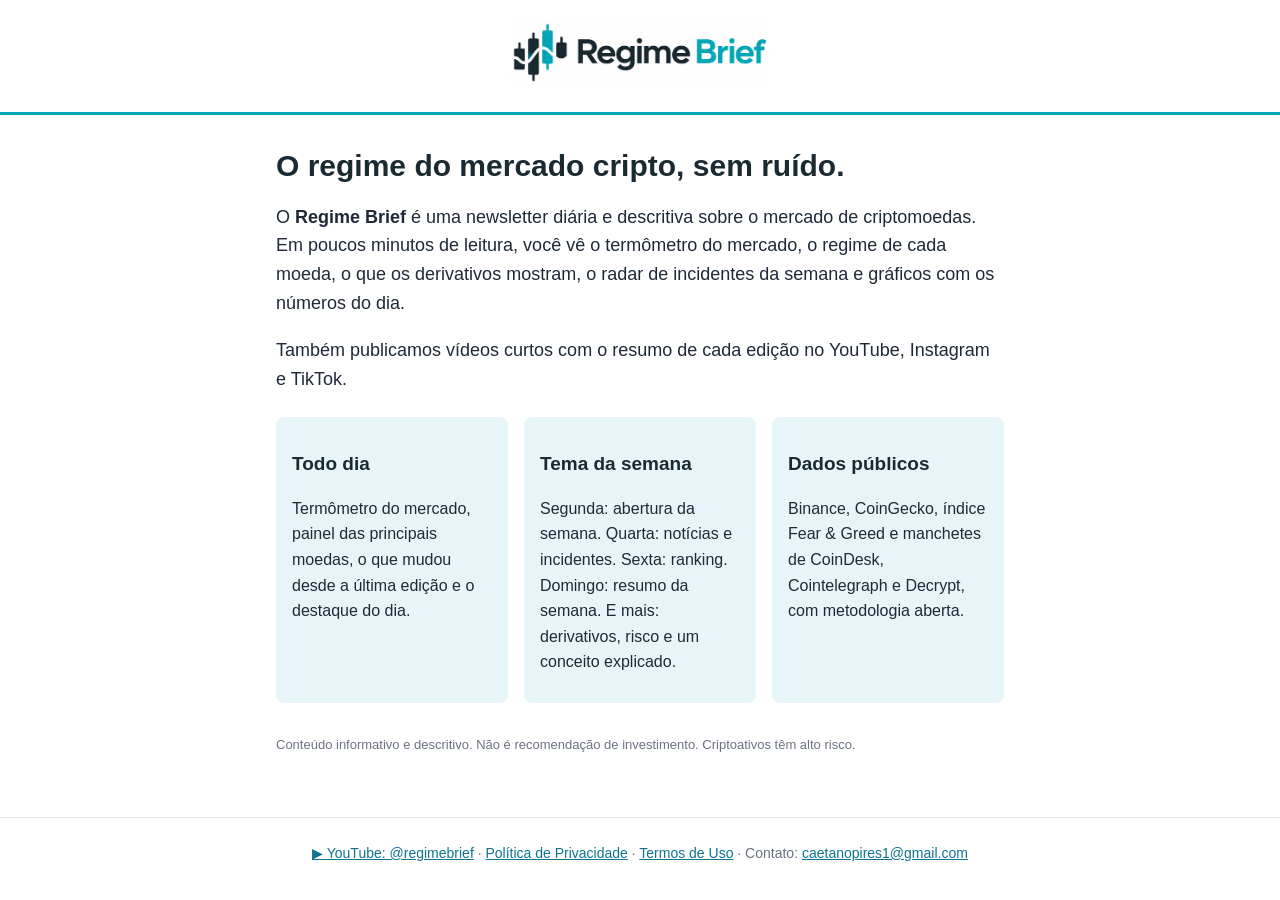
<file: index.html>
<!doctype html>
<html lang="pt-BR">
<head>
<meta charset="utf-8">
<meta name="google-site-verification" content="VPAwm0JEh3A8kWUuvqzXuWrbptWT-COKLpIOCmyo-Vg" />
<meta name="viewport" content="width=device-width,initial-scale=1">
<title>Regime Brief — o regime do mercado cripto, sem ruído</title>
<meta name="description" content="Newsletter diária e descritiva sobre o mercado de criptomoedas: termômetro do mercado, regime, derivativos, radar de incidentes e gráficos.">
<link rel="icon" href="icon.png">
<link rel="stylesheet" href="style.css">
</head>
<body>
<header class="top"><img src="logo.png" alt="Regime Brief" class="logo"></header>
<main>
  <section class="hero">
    <h1>O regime do mercado cripto, sem ruído.</h1>
    <p>O <strong>Regime Brief</strong> é uma newsletter diária e descritiva sobre o mercado de criptomoedas. Em poucos minutos de leitura, você vê o termômetro do mercado, o regime de cada moeda, o que os derivativos mostram, o radar de incidentes da semana e gráficos com os números do dia.</p>
    <p>Também publicamos vídeos curtos com o resumo de cada edição no YouTube, Instagram e TikTok.</p>
  </section>
  <section class="grid">
    <div><h2>Todo dia</h2><p>Termômetro do mercado, painel das principais moedas, o que mudou desde a última edição e o destaque do dia.</p></div>
    <div><h2>Tema da semana</h2><p>Segunda: abertura da semana. Quarta: notícias e incidentes. Sexta: ranking. Domingo: resumo da semana. E mais: derivativos, risco e um conceito explicado.</p></div>
    <div><h2>Dados públicos</h2><p>Binance, CoinGecko, índice Fear &amp; Greed e manchetes de CoinDesk, Cointelegraph e Decrypt, com metodologia aberta.</p></div>
  </section>
  <p class="aviso">Conteúdo informativo e descritivo. Não é recomendação de investimento. Criptoativos têm alto risco.</p>
</main>
<footer>
  <a href="https://www.youtube.com/@regimebrief">▶ YouTube: @regimebrief</a> · <a href="privacidade.html">Política de Privacidade</a> · <a href="termos.html">Termos de Uso</a> · Contato: <a href="mailto:caetanopires1@gmail.com">caetanopires1@gmail.com</a>
</footer>
</body>
</html>
</file>
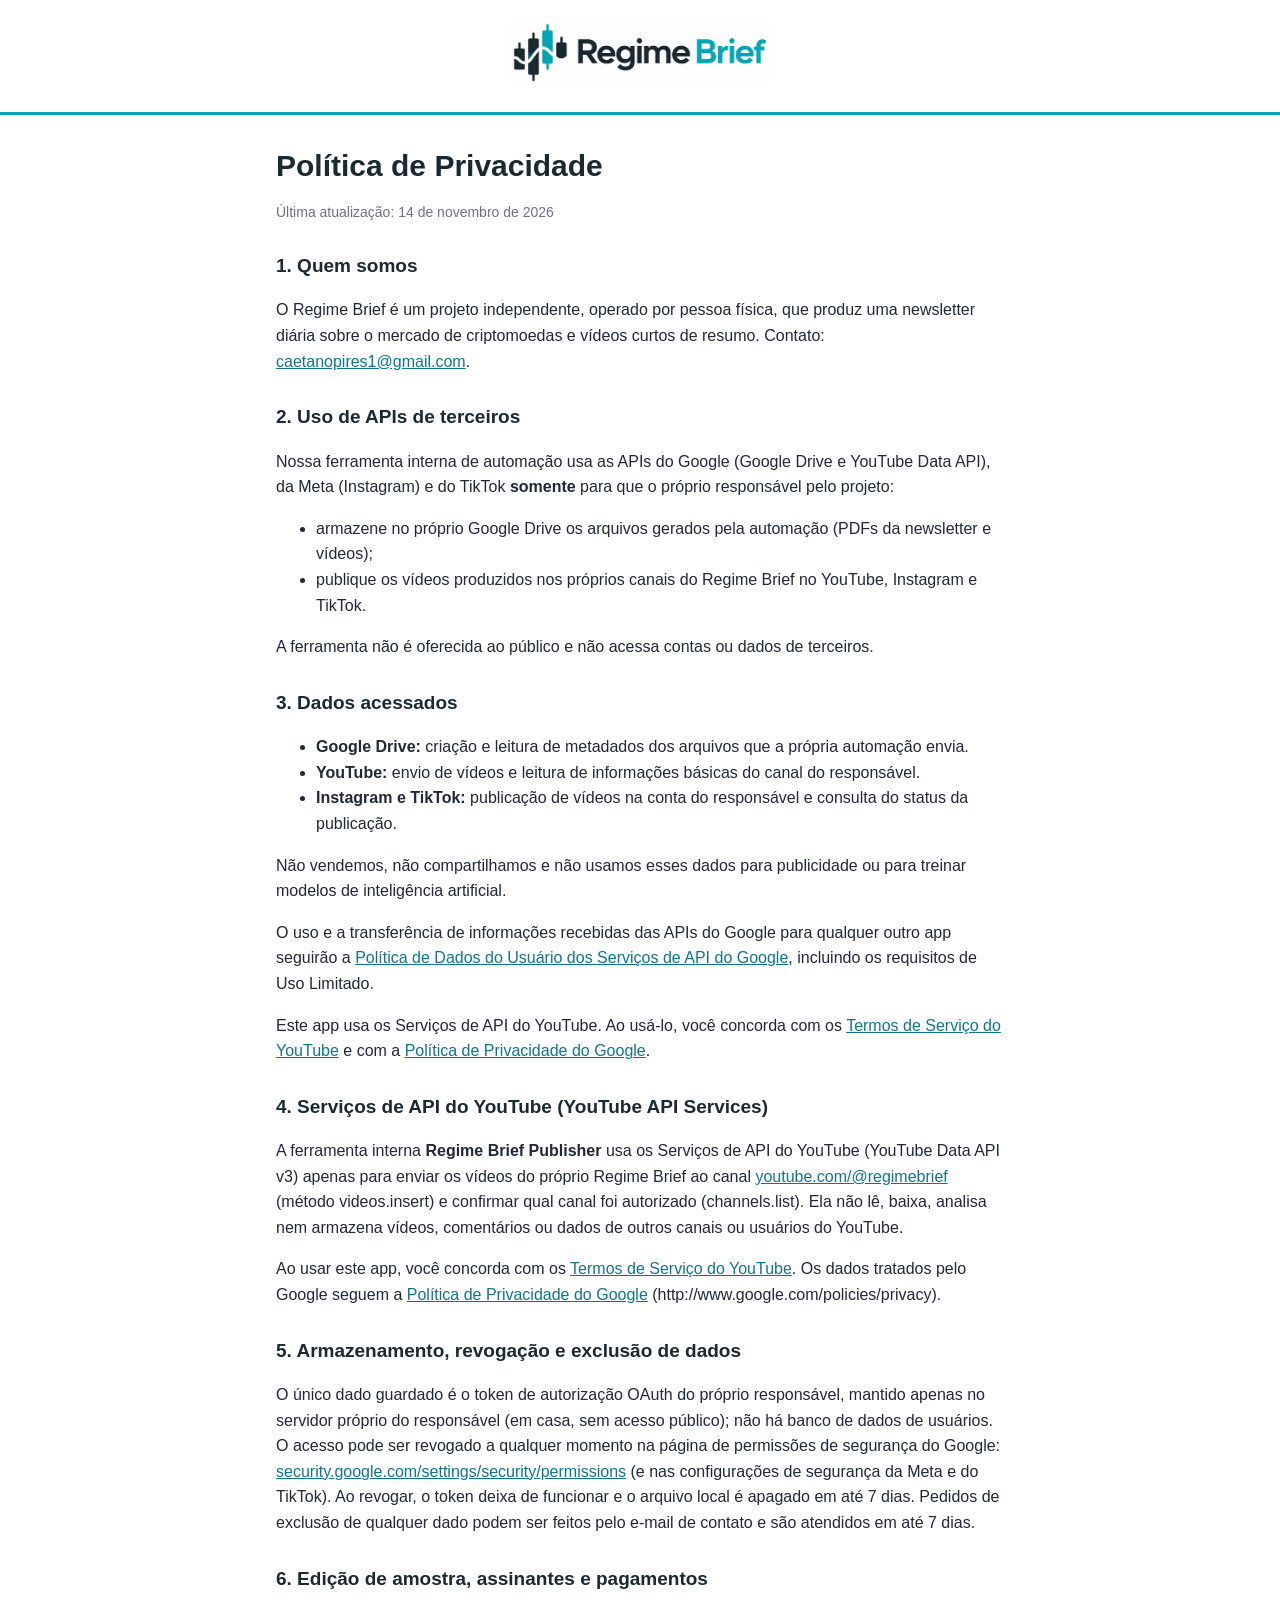
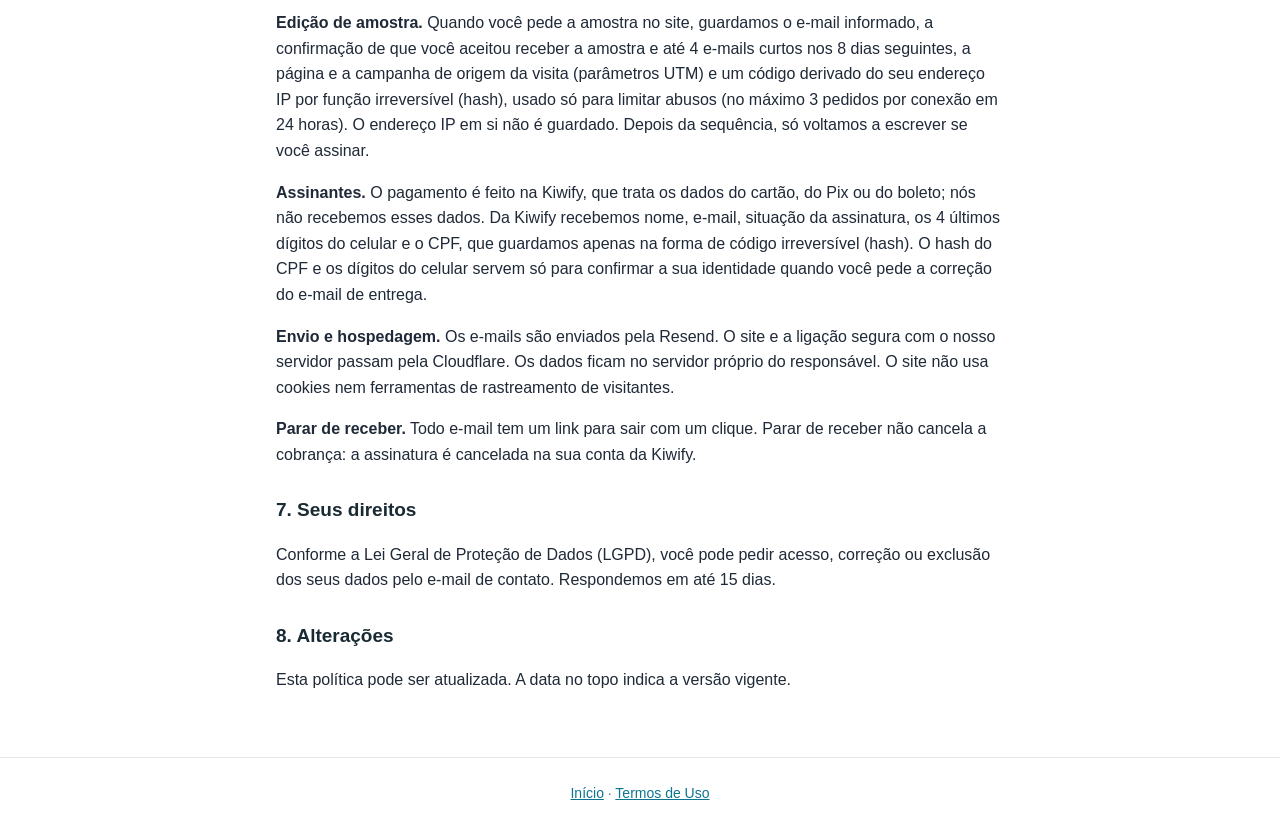
<file: privacidade.html>
<!doctype html>
<html lang="pt-BR">
<head>
<meta charset="utf-8">
<meta name="viewport" content="width=device-width,initial-scale=1">
<title>Política de Privacidade — Regime Brief</title>
<link rel="icon" href="icon.png">
<link rel="stylesheet" href="style.css">
</head>
<body>
<header class="top"><a href="index.html"><img src="logo.png" alt="Regime Brief" class="logo"></a></header>
<main class="doc">
<h1>Política de Privacidade</h1>
<p class="data">Última atualização: 14 de novembro de 2026</p>

<h2>1. Quem somos</h2>
<p>O Regime Brief é um projeto independente, operado por pessoa física, que produz uma newsletter diária sobre o mercado de criptomoedas e vídeos curtos de resumo. Contato: <a href="mailto:caetanopires1@gmail.com">caetanopires1@gmail.com</a>.</p>

<h2>2. Uso de APIs de terceiros</h2>
<p>Nossa ferramenta interna de automação usa as APIs do Google (Google Drive e YouTube Data API), da Meta (Instagram) e do TikTok <strong>somente</strong> para que o próprio responsável pelo projeto:</p>
<ul>
  <li>armazene no próprio Google Drive os arquivos gerados pela automação (PDFs da newsletter e vídeos);</li>
  <li>publique os vídeos produzidos nos próprios canais do Regime Brief no YouTube, Instagram e TikTok.</li>
</ul>
<p>A ferramenta não é oferecida ao público e não acessa contas ou dados de terceiros.</p>

<h2>3. Dados acessados</h2>
<ul>
  <li><strong>Google Drive:</strong> criação e leitura de metadados dos arquivos que a própria automação envia.</li>
  <li><strong>YouTube:</strong> envio de vídeos e leitura de informações básicas do canal do responsável.</li>
  <li><strong>Instagram e TikTok:</strong> publicação de vídeos na conta do responsável e consulta do status da publicação.</li>
</ul>
<p>Não vendemos, não compartilhamos e não usamos esses dados para publicidade ou para treinar modelos de inteligência artificial.</p>
<p>O uso e a transferência de informações recebidas das APIs do Google para qualquer outro app seguirão a <a href="https://developers.google.com/terms/api-services-user-data-policy">Política de Dados do Usuário dos Serviços de API do Google</a>, incluindo os requisitos de Uso Limitado.</p>
<p>Este app usa os Serviços de API do YouTube. Ao usá-lo, você concorda com os <a href="https://www.youtube.com/t/terms">Termos de Serviço do YouTube</a> e com a <a href="https://policies.google.com/privacy">Política de Privacidade do Google</a>.</p>

<h2>4. Serviços de API do YouTube (YouTube API Services)</h2>
<p>A ferramenta interna <strong>Regime Brief Publisher</strong> usa os Serviços de API do YouTube (YouTube Data API v3) apenas para enviar os vídeos do próprio Regime Brief ao canal <a href="https://www.youtube.com/@regimebrief">youtube.com/@regimebrief</a> (método videos.insert) e confirmar qual canal foi autorizado (channels.list). Ela não lê, baixa, analisa nem armazena vídeos, comentários ou dados de outros canais ou usuários do YouTube.</p>
<p>Ao usar este app, você concorda com os <a href="https://www.youtube.com/t/terms">Termos de Serviço do YouTube</a>. Os dados tratados pelo Google seguem a <a href="https://policies.google.com/privacy">Política de Privacidade do Google</a> (http://www.google.com/policies/privacy).</p>

<h2>5. Armazenamento, revogação e exclusão de dados</h2>
<p>O único dado guardado é o token de autorização OAuth do próprio responsável, mantido apenas no servidor próprio do responsável (em casa, sem acesso público); não há banco de dados de usuários. O acesso pode ser revogado a qualquer momento na página de permissões de segurança do Google: <a href="https://security.google.com/settings/security/permissions">security.google.com/settings/security/permissions</a> (e nas configurações de segurança da Meta e do TikTok). Ao revogar, o token deixa de funcionar e o arquivo local é apagado em até 7 dias. Pedidos de exclusão de qualquer dado podem ser feitos pelo e-mail de contato e são atendidos em até 7 dias.</p>

<h2>6. Edição de amostra, assinantes e pagamentos</h2>
<p><strong>Edição de amostra.</strong> Quando você pede a amostra no site, guardamos o e-mail informado, a confirmação de que você aceitou receber a amostra e até 4 e-mails curtos nos 8 dias seguintes, a página e a campanha de origem da visita (parâmetros UTM) e um código derivado do seu endereço IP por função irreversível (hash), usado só para limitar abusos (no máximo 3 pedidos por conexão em 24 horas). O endereço IP em si não é guardado. Depois da sequência, só voltamos a escrever se você assinar.</p>
<p><strong>Assinantes.</strong> O pagamento é feito na Kiwify, que trata os dados do cartão, do Pix ou do boleto; nós não recebemos esses dados. Da Kiwify recebemos nome, e-mail, situação da assinatura, os 4 últimos dígitos do celular e o CPF, que guardamos apenas na forma de código irreversível (hash). O hash do CPF e os dígitos do celular servem só para confirmar a sua identidade quando você pede a correção do e-mail de entrega.</p>
<p><strong>Envio e hospedagem.</strong> Os e-mails são enviados pela Resend. O site e a ligação segura com o nosso servidor passam pela Cloudflare. Os dados ficam no servidor próprio do responsável. O site não usa cookies nem ferramentas de rastreamento de visitantes.</p>
<p><strong>Parar de receber.</strong> Todo e-mail tem um link para sair com um clique. Parar de receber não cancela a cobrança: a assinatura é cancelada na sua conta da Kiwify.</p>

<h2>7. Seus direitos</h2>
<p>Conforme a Lei Geral de Proteção de Dados (LGPD), você pode pedir acesso, correção ou exclusão dos seus dados pelo e-mail de contato. Respondemos em até 15 dias.</p>

<h2>8. Alterações</h2>
<p>Esta política pode ser atualizada. A data no topo indica a versão vigente.</p>
</main>
<footer><a href="index.html">Início</a> · <a href="termos.html">Termos de Uso</a></footer>
</body>
</html>
</file>
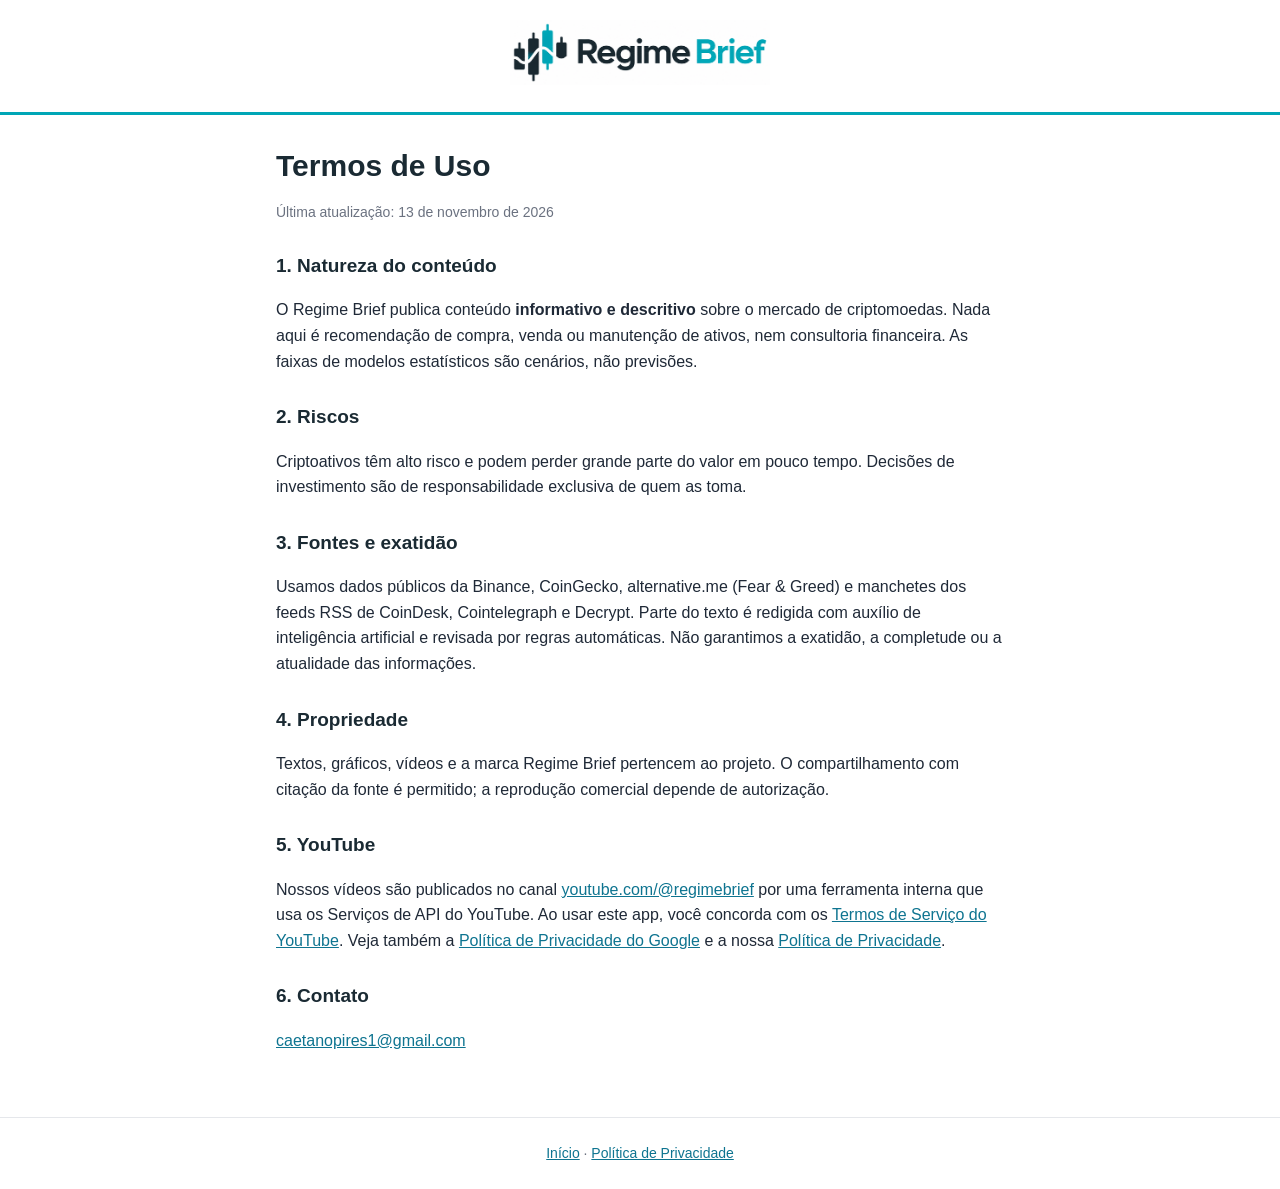
<file: termos.html>
<!doctype html>
<html lang="pt-BR">
<head>
<meta charset="utf-8">
<meta name="viewport" content="width=device-width,initial-scale=1">
<title>Termos de Uso — Regime Brief</title>
<link rel="icon" href="icon.png">
<link rel="stylesheet" href="style.css">
</head>
<body>
<header class="top"><a href="index.html"><img src="logo.png" alt="Regime Brief" class="logo"></a></header>
<main class="doc">
<h1>Termos de Uso</h1>
<p class="data">Última atualização: 13 de novembro de 2026</p>
<h2>1. Natureza do conteúdo</h2>
<p>O Regime Brief publica conteúdo <strong>informativo e descritivo</strong> sobre o mercado de criptomoedas. Nada aqui é recomendação de compra, venda ou manutenção de ativos, nem consultoria financeira. As faixas de modelos estatísticos são cenários, não previsões.</p>
<h2>2. Riscos</h2>
<p>Criptoativos têm alto risco e podem perder grande parte do valor em pouco tempo. Decisões de investimento são de responsabilidade exclusiva de quem as toma.</p>
<h2>3. Fontes e exatidão</h2>
<p>Usamos dados públicos da Binance, CoinGecko, alternative.me (Fear &amp; Greed) e manchetes dos feeds RSS de CoinDesk, Cointelegraph e Decrypt. Parte do texto é redigida com auxílio de inteligência artificial e revisada por regras automáticas. Não garantimos a exatidão, a completude ou a atualidade das informações.</p>
<h2>4. Propriedade</h2>
<p>Textos, gráficos, vídeos e a marca Regime Brief pertencem ao projeto. O compartilhamento com citação da fonte é permitido; a reprodução comercial depende de autorização.</p>
<h2>5. YouTube</h2>
<p>Nossos vídeos são publicados no canal <a href="https://www.youtube.com/@regimebrief">youtube.com/@regimebrief</a> por uma ferramenta interna que usa os Serviços de API do YouTube. Ao usar este app, você concorda com os <a href="https://www.youtube.com/t/terms">Termos de Serviço do YouTube</a>. Veja também a <a href="https://policies.google.com/privacy">Política de Privacidade do Google</a> e a nossa <a href="privacidade.html">Política de Privacidade</a>.</p>
<h2>6. Contato</h2>
<p><a href="mailto:caetanopires1@gmail.com">caetanopires1@gmail.com</a></p>
</main>
<footer><a href="index.html">Início</a> · <a href="privacidade.html">Política de Privacidade</a></footer>
</body>
</html>
</file>
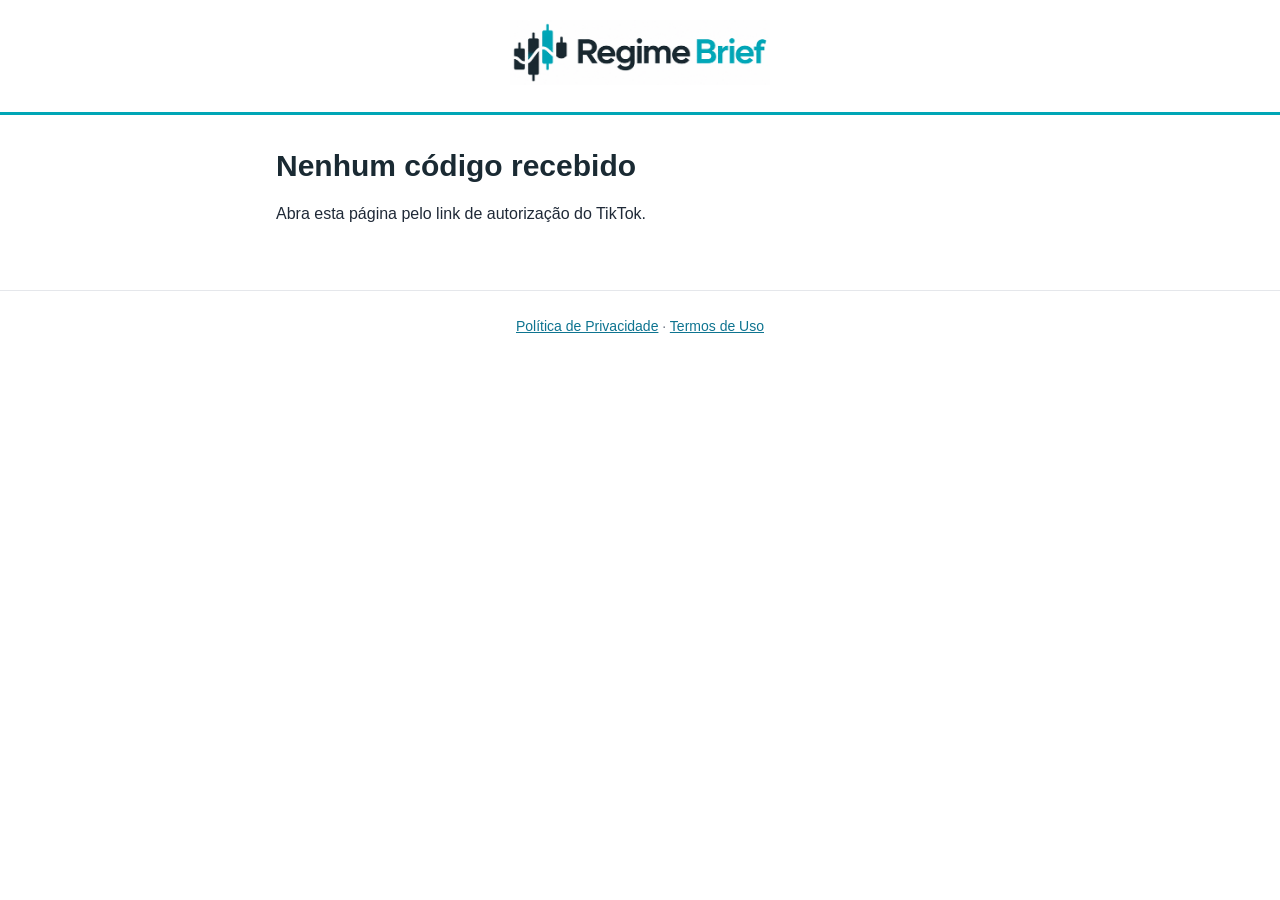
<file: tiktok-callback.html>
<!doctype html>
<html lang="pt-BR">
<head>
<meta charset="utf-8">
<meta name="viewport" content="width=device-width,initial-scale=1">
<meta name="robots" content="noindex">
<title>Autorização concluída — Regime Brief</title>
<link rel="icon" href="icon.png">
<link rel="stylesheet" href="style.css">
</head>
<body>
<header class="top"><a href="index.html"><img src="logo.png" alt="Regime Brief" class="logo"></a></header>
<main class="doc">
  <h1 id="titulo">Autorização recebida</h1>
  <p id="msg">Copie o código abaixo e entregue ao responsável pela automação. Ele vale por poucos minutos.</p>
  <pre id="code" style="white-space:pre-wrap;word-break:break-all;background:#E6F6F8;padding:14px;border-radius:8px;font-size:14px"></pre>
  <button id="copy" style="background:#00A6B6;color:#fff;border:0;padding:10px 18px;border-radius:6px;font-size:15px;cursor:pointer">Copiar código</button>
</main>
<footer><a href="privacidade.html">Política de Privacidade</a> · <a href="termos.html">Termos de Uso</a></footer>
<script>
  // Página de retorno do login (OAuth) do TikTok: só mostra o código recebido; nada é enviado a lugar nenhum.
  const q = new URLSearchParams(location.search);
  const code = q.get('code'), err = q.get('error') || q.get('error_description');
  const box = document.getElementById('code');
  if (code) box.textContent = code;
  else { document.getElementById('titulo').textContent = 'Nenhum código recebido'; document.getElementById('msg').textContent = err ? 'O TikTok informou: ' + err : 'Abra esta página pelo link de autorização do TikTok.'; box.style.display = 'none'; document.getElementById('copy').style.display = 'none'; }
  document.getElementById('copy').onclick = () => navigator.clipboard.writeText(code).then(() => { document.getElementById('copy').textContent = 'Copiado!'; });
</script>
</body>
</html>
</file>
<file: style.css>
:root { --navy: #1A2A33; --teal: #00A6B6; --teal-light: #E6F6F8; --text: #1f2937; --muted: #6b7280; }
* { box-sizing: border-box; }
body { margin: 0; font-family: -apple-system, "Segoe UI", Roboto, Helvetica, Arial, sans-serif; color: var(--text); background: #ffffff; line-height: 1.6; }
.top { padding: 20px 16px; border-bottom: 3px solid var(--teal); text-align: center; }
.logo { width: 260px; max-width: 80%; height: auto; }
main { max-width: 760px; margin: 0 auto; padding: 32px 16px 48px; }
h1 { color: var(--navy); font-size: 30px; line-height: 1.25; margin: 0 0 16px; }
h2 { color: var(--navy); font-size: 19px; margin: 28px 0 8px; }
a { color: #0e7490; }
.hero p { font-size: 18px; }
.grid { display: grid; grid-template-columns: repeat(auto-fit, minmax(200px, 1fr)); gap: 16px; margin-top: 24px; }
.grid div { background: var(--teal-light); border-radius: 8px; padding: 4px 16px 12px; }
.aviso { margin-top: 32px; font-size: 13px; color: var(--muted); }
.doc .data { color: var(--muted); font-size: 14px; }
footer { text-align: center; font-size: 14px; color: var(--muted); padding: 24px 16px; border-top: 1px solid #e5e7eb; }
</file>
